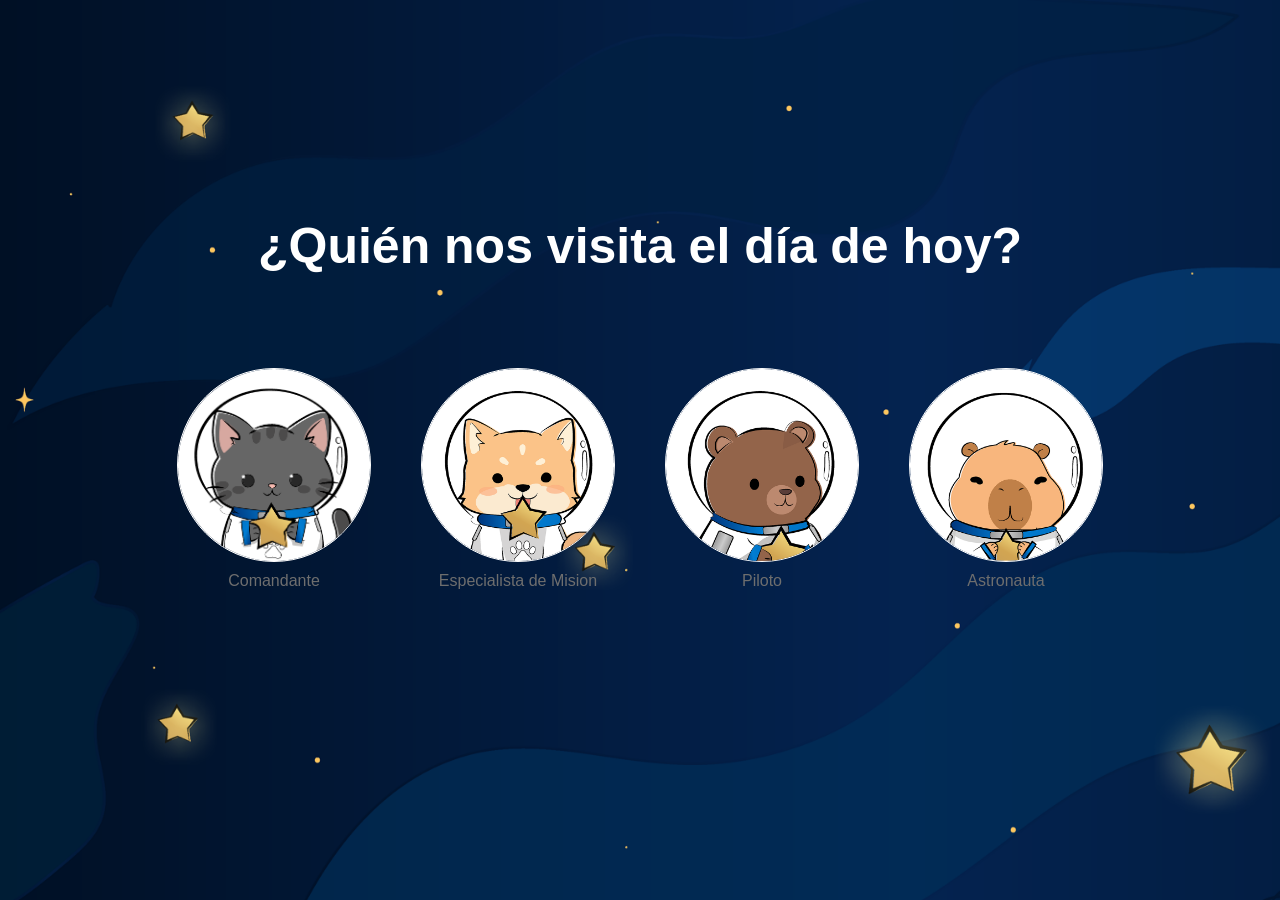
<file: Formacion_estelar/perfiles/perfiles.html>
<!DOCTYPE html>
<html lang="en">
<head>
    <meta charset="UTF-8">
    <meta name="viewport" content="width=device-width, initial-scale=1.0">
   <link rel="icon" href="/img_generales/icono_formacion_estelar.ico" type="image/x-icon">
    <title>Formación Estelar</title>
    
    <link rel="stylesheet" href="perfiles_css/perfiles.css">
    

</head>
<body>

  <div class="contenedor_perfiles">
    <h1>¿Quién nos visita el día de hoy?</h1>
    <ul class="lista_perfiles">
      <li class="icono_perfil">
        <a href="/index/index.html" class="vinculo_perfil">
          <div class="foto_perfil"> <img src="perfiles_img/gatito1.png" alt=""></div>
          <div class="nombre_perfil">Comandante</div>
        </a>
      </li>
      <li class="icono_perfil">
        <a href="/index/index.html" class="vinculo_perfil">
          <div class="foto_perfil"> <img src="perfiles_img/perrito1.png" alt=""></div>
          <div class="nombre_perfil">Especialista de Mision</div>
        </a>
      </li>
      <li class="icono_perfil">
        <a href="/index/index.html" class="vinculo_perfil">
          <div class="foto_perfil"> <img src="perfiles_img/osito1.png" alt=""></div>
          <div class="nombre_perfil">Piloto</div>
        </a>
      </li>
      <li class="icono_perfil">
        <a href="/index/index.html" class="vinculo_perfil">
          <div class="foto_perfil"> <img src="perfiles_img/capibara1.png" alt=""></div>
          <div class="nombre_perfil">Astronauta</div>
        </a>
      </li>
      
    </ul>
 

</body>
</html>
</file>
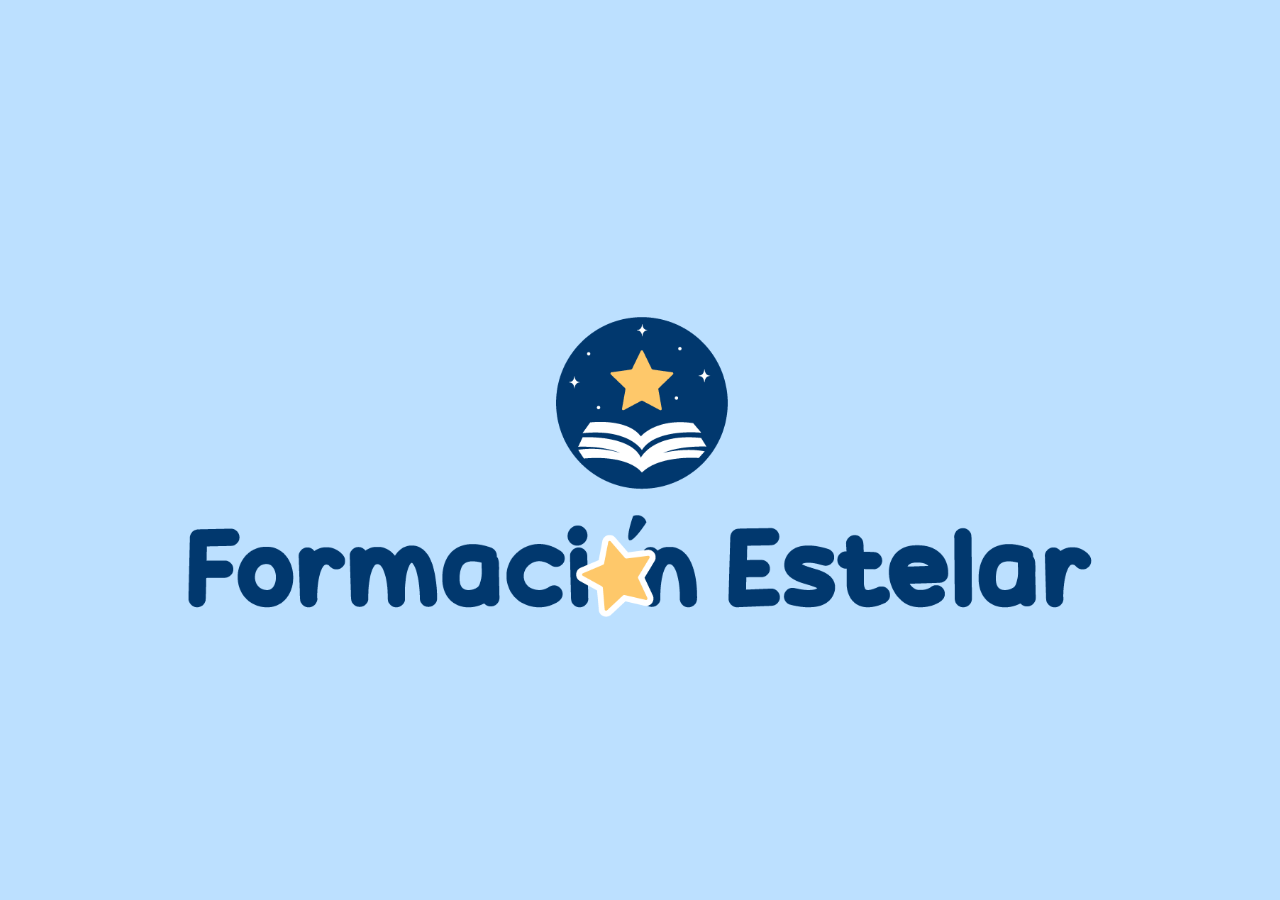
<file: Formacion_estelar/splash_screen/splash_screen.html>
<!DOCTYPE html>
<html lang="es">

<head>
    <meta charset="UTF-8">
    <meta name="viewport" content="width=device-width, initial-scale=1.0">
    <link rel="icon" href="/img_generales/icono_formacion_estelar.ico" type="image/x-icon">
    <title>Formación Estelar</title>

    <link rel="stylesheet" href="css/estilo.css">


</head>

<body>

    <div class="intro">
        <h1 class="splash-logo-header">
            <span class="splash-logo"><img height="300px" src="img/logo_con_icono_vertical_con_blanco.png"
                    alt="Formación Estelar"></span>
        </h1>
    </div>



    <script src="js/app.js"></script>

</body>

</html>
</file>
<file: Formacion_estelar/perfiles/perfiles_css/perfiles.css>
* {
     margin: 0;
     padding: 0;
     font-family: 'Helvetica Neue', Helvetica, Arial, sans-serif;
 }

 body {
     background-image: url(../perfiles_img/fondo_estrellas.png);
     background-size: cover;
     color: #fff;
     display: flex;
     justify-content: center;
     align-items: center;
     height: 100vh;
 }


 .contenedor_perfiles {
     text-align: center;
 }

 h1 {
     font-size: 50px;
     margin-bottom: 10%;
 }

 .lista_perfiles {
     display: flex;
     justify-content: center;
     gap: 50px;
     list-style: none;
     margin-bottom: 10%;
 }

 .icono_perfil {
     text-align: center;
 }

 .vinculo_perfil {
     text-decoration: none;
     color: #6e6e6e;
     display: flex;
     flex-direction: column;
   
 }

 .foto_perfil {
     width: 15vw;
     height: 15vw;
     border: 1px solid #fff;
     border-radius: 50%;
     margin-bottom: 10px;
     transition: 0.2s ;
 }

 .foto_perfil img {
     width: 100%;

 }

 .vinculo_perfil:hover .foto_perfil {
     box-shadow: 0 0 25px #0ff, 0 0 50px #0ff;
     transition: 0.2s;
     color: #fff;
 }

 .vinculo_perfil:hover .nombre_perfil {
     color: #fff;
 }
</file>
<file: Formacion_estelar/splash_screen/css/estilo.css>
.intro {
    position: fixed;

    z-index: 999; 
    left: 0;
    top: 0;
    width: 100%;
    height: 100vh;
    background-color: #BCE0FF; 
    transition: 1s;
}

.splash-logo-header {
    position: absolute;
    top: 50%;
    left: 50%;
    transform: translate(-50%, -50%);
    color: #F5F5DC;
    font-family: 'Lora', serif;
 
}

.splash-logo {
    position: relative;
    display: inline-block;
    bottom: -20px;
    opacity: 0;
}

.splash-logo.active {
    bottom: 0;
    opacity: 1;
    transition: ease-in-out 0.5s;
}

.splash-logo.fade {
    bottom: 150px;
    opacity: 0;
    transition: ease-in-out 0.5s;
}
</file>
